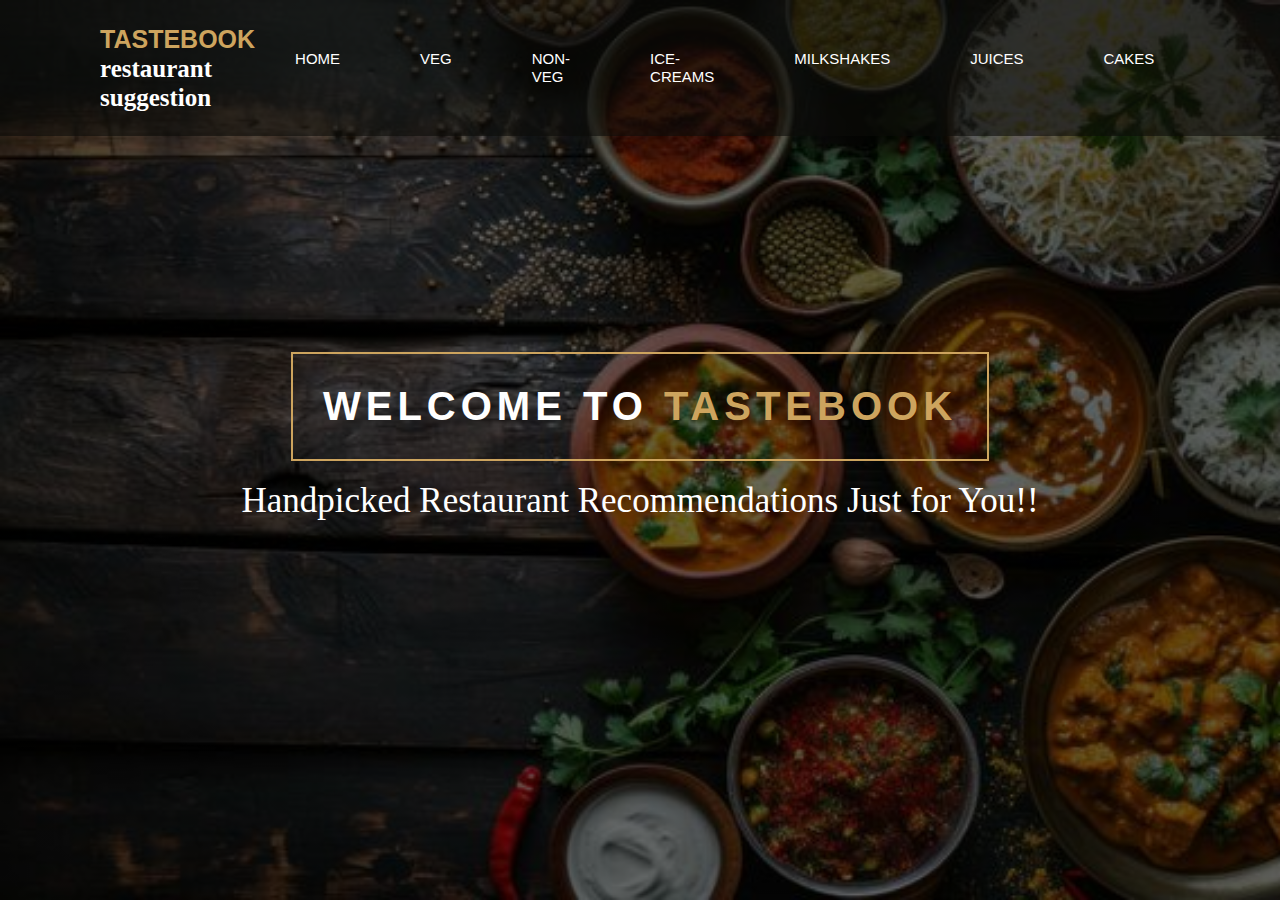
<file: index.html>
<!DOCTYPE html>
<html lang="en">
<head>
    <meta charset="UTF-8">
    <meta name="viewport" content="width=device-width, initial-scale=1.0">
    <title>Tastebook</title>
    <link rel="stylesheet" href="style.css">
</head>
<body>
    <section class="home" id="home">
        <nav>
            <div class="logo">
                <h1>Tastebook <span>Restaurant Suggestion</span></h1>
            </div>
            <ul>
                <li><a href="index.html">Home</a></li>
                <li><a href="veg.html">Veg</a></li>
                <li><a href="non-veg.html">Non-Veg</a></li>
                <li><a href="ice-creams.html">Ice-Creams</a></li>
                <li><a href="milkshakes.html">Milkshakes</a></li>
                <li><a href="juices.html">Juices</a></li>
                <li><a href="cakes.html">Cakes</a></li>
            </ul>
        </nav>
        <div class="banner">
            <h2>Welcome to <span>Tastebook</span></h2>
            <h3>Handpicked Restaurant Recommendations Just for You!!</h3>
        </div>

        </div>
    </section>
</body>
</html>
</file>
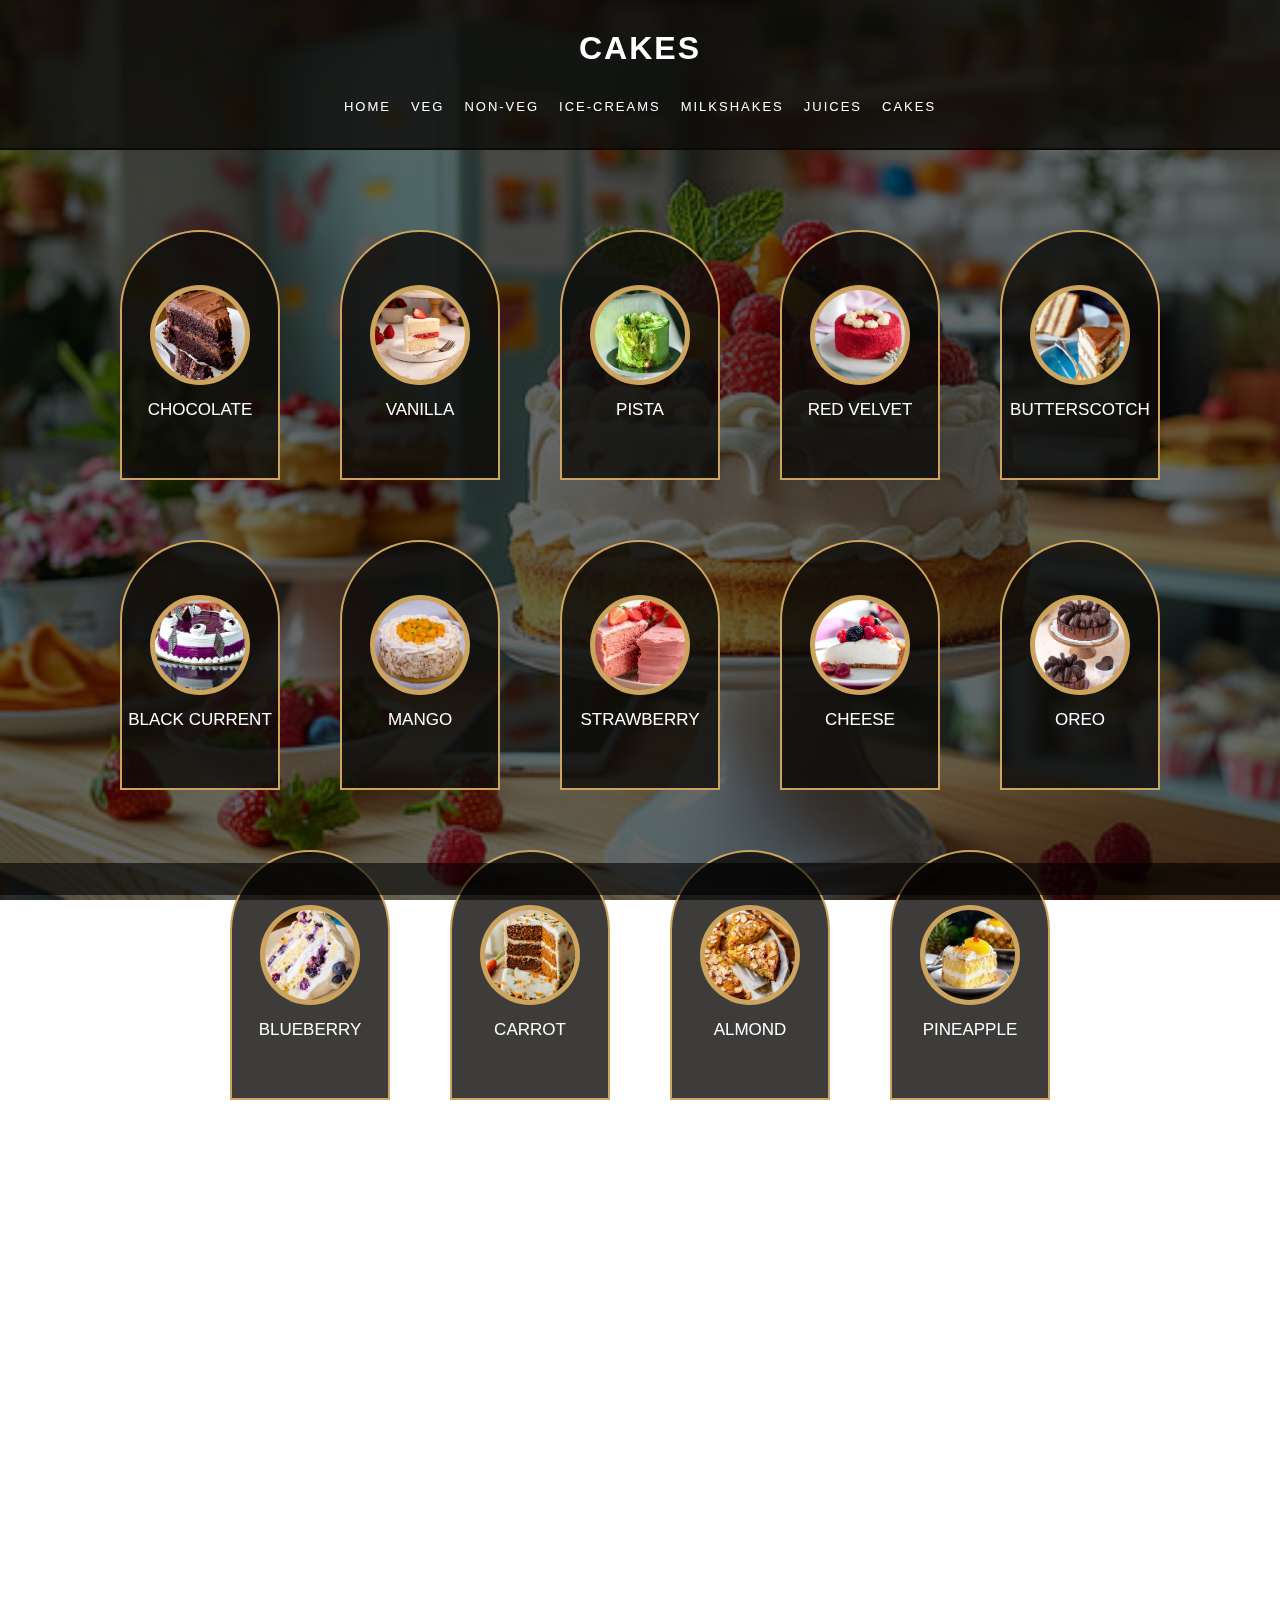
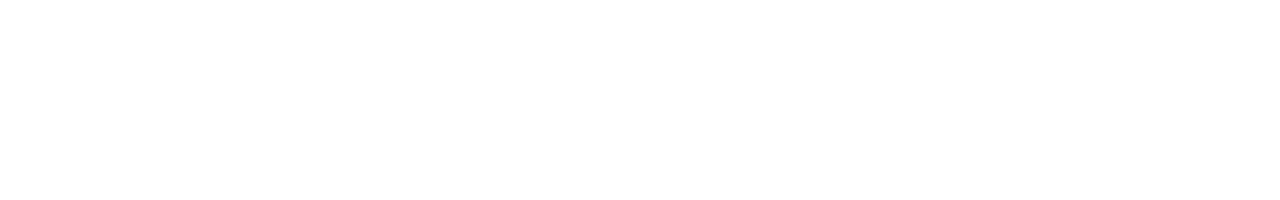
<file: cakes.html>
<!DOCTYPE html>
<html lang="en">
<head>
    <meta charset="UTF-8">
    <meta http-equi="X-UA-Compatible" content="IE-edge">
    <meta name="viewport" content="width=device-width, initial-scale=1.0">
    <title>Cakes</title>
    <link rel="stylesheet" href="veg-style.css">
</head>
<body>
    <section class="food5">
        <header>
            <h1>Cakes</h1>
            <nav>
                <ul>
                    <li><a href="index.html">Home</a></li>
                    <li><a href="veg.html">Veg</a></li>
                    <li><a href="non-veg.html">Non-Veg</a></li>
                    <li><a href="ice-creams.html">Ice-Creams</a></li>
                    <li><a href="milkshakes.html">Milkshakes</a></li>
                    <li><a href="juices.html">Juices</a></li>
                    <li><a href="cakes.html">Cakes</a></li>
                </ul>
            </nav>
        </header>

        <div class="container">

            <div class="food-box">
                <img src="Chocolate cake.jpg" class="food-img" onclick="getCurrentLocationResults('Cake Palace Chocolate')">
                <h2 class="food-title">Chocolate</h2>
            </div>

            <div class="food-box">
                <img src="Vanilla cake.jpg" class="food-img" onclick="getCurrentLocationResults('Cake Palace Vanilla')">
                <h2 class="food-title">Vanilla</h2>
            </div>

            <div class="food-box">
                <img src="Pista cake.jpg" class="food-img" onclick="getCurrentLocationResults('Cake Palace Pista')">
                <h2 class="food-title">Pista</h2>
            </div>

            <div class="food-box">
                <img src="Red Velvet cake.webp" class="food-img" onclick="getCurrentLocationResults('Cake Palace Red Velvet')">
                <h2 class="food-title">Red Velvet</h2>
            </div>

            <div class="food-box">
                <img src="Buttercotch cake.jpg" class="food-img" onclick="getCurrentLocationResults('Cake Palace Butterscotch')">
                <h2 class="food-title">Butterscotch</h2>
            </div>

            <div class="food-box">
                <img src="Black Current cake.jpg" class="food-img" onclick="getCurrentLocationResults('Cake Palace Black Current')">
                <h2 class="food-title">Black Current</h2>
            </div>

            <div class="food-box">
                <img src="Mango cake.jpg" class="food-img" onclick="getCurrentLocationResults('Cake Palace Mango')">
                <h2 class="food-title">Mango</h2>
            </div>
            <div class="food-box">
                <img src="Strawberry cake.jpg" class="food-img" onclick="getCurrentLocationResults('Cake Palace Strawberry')">
                <h2 class="food-title">Strawberry</h2>
            </div>

            <div class="food-box">
                <img src="Cheese cake.jpg" class="food-img" onclick="getCurrentLocationResults('Cake Palace Cheese')">
                <h2 class="food-title">Cheese</h2>
            </div>

            <div class="food-box">
                <img src="Oreo cake.webp" class="food-img" onclick="getCurrentLocationResults('Cake Palace Oreo')">
                <h2 class="food-title">Oreo</h2>
            </div>

            <div class="food-box">
                <img src="Blueberry cake.webp" class="food-img" onclick="getCurrentLocationResults('Cake Palace Blueberry')">
                <h2 class="food-title">Blueberry</h2>
            </div>

            <div class="food-box">
                <img src="carrot cake.jpg" class="food-img" onclick="getCurrentLocationResults('Cake Palace Carrot')">
                <h2 class="food-title">Carrot</h2>
            </div>

            <div class="food-box">
                <img src="Almond cake.jpg" class="food-img" onclick="getCurrentLocationResults('Cake Palace Almond')">
                <h2 class="food-title">Almond</h2>
            </div>

            <div class="food-box">
                <img src="Pineapple cake.jpg" class="food-img" onclick="getCurrentLocationResults('Cake Palace Pineapple')">
                <h2 class="food-title">Pineapple</h2>
            </div>



        </div>
        <ul id="results"></ul>
    </section>
    <script src="/script.js"></script>
</body>
</html>
</file>
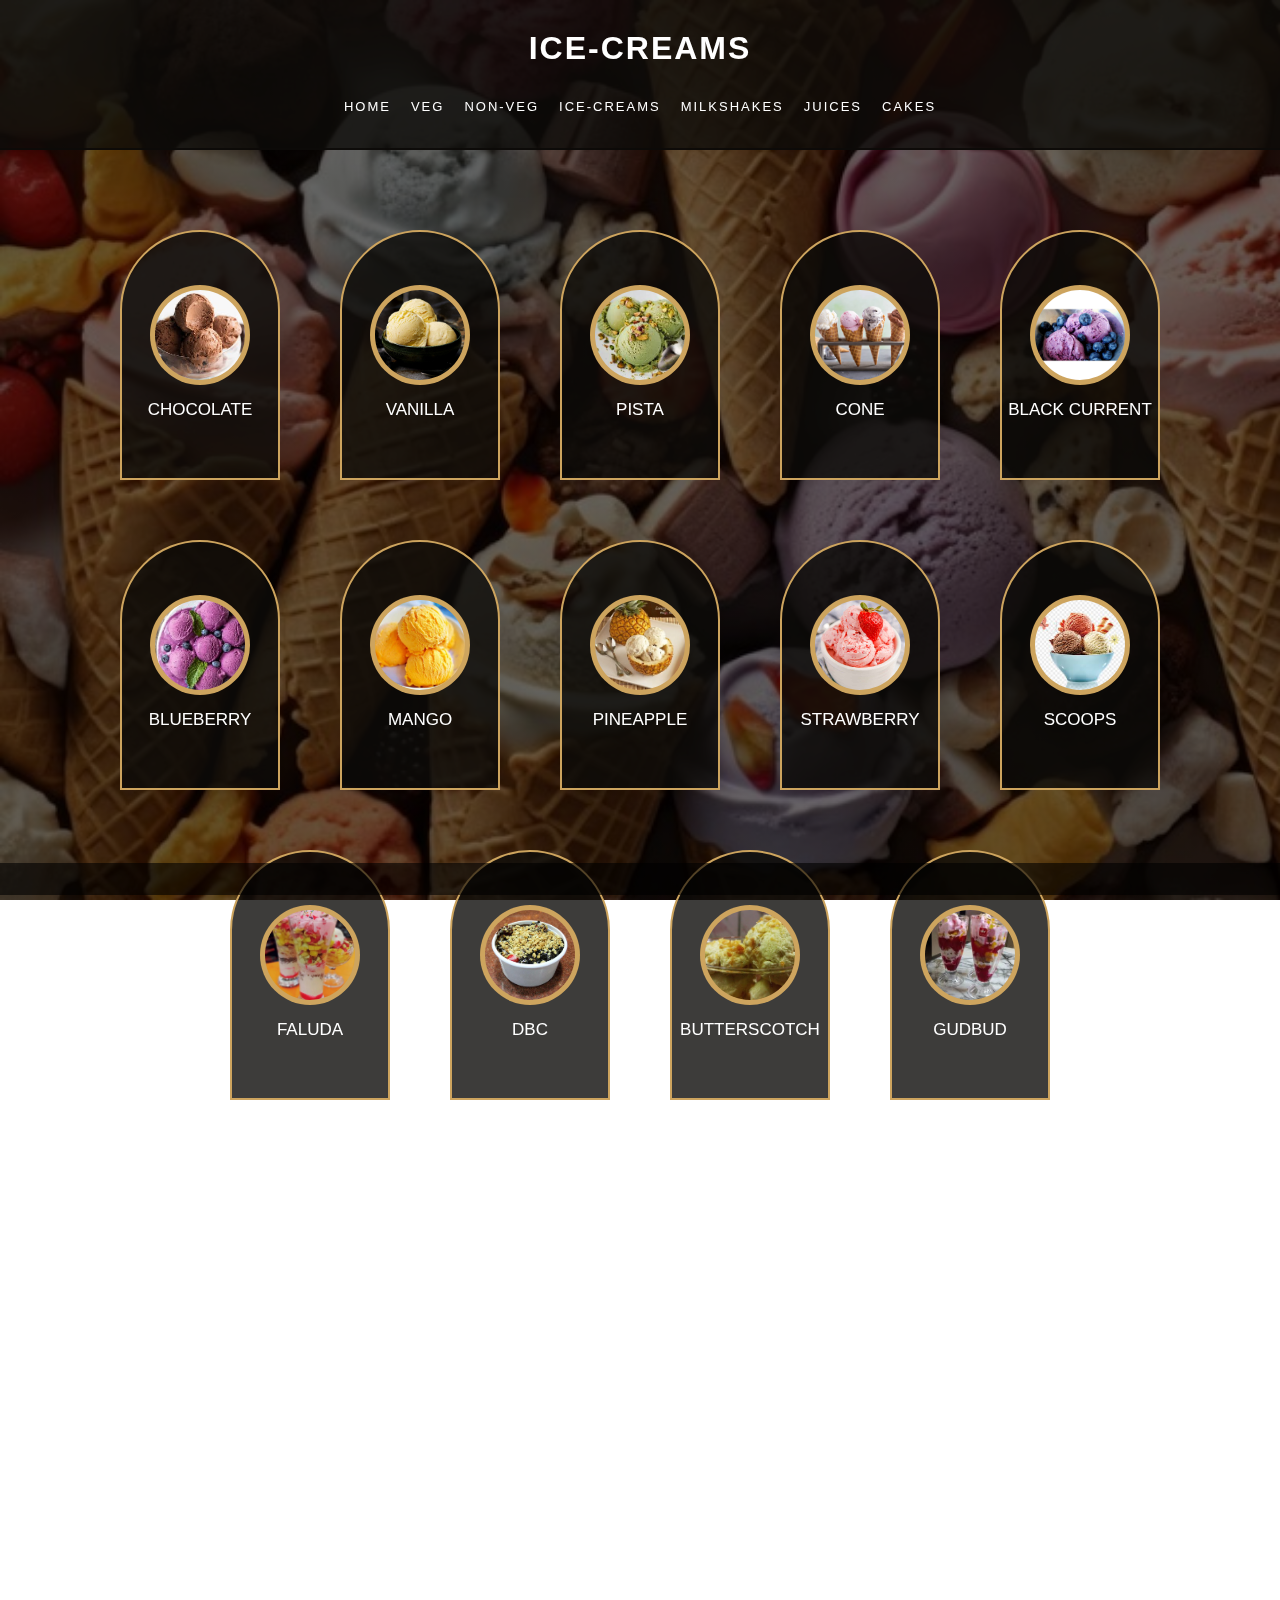
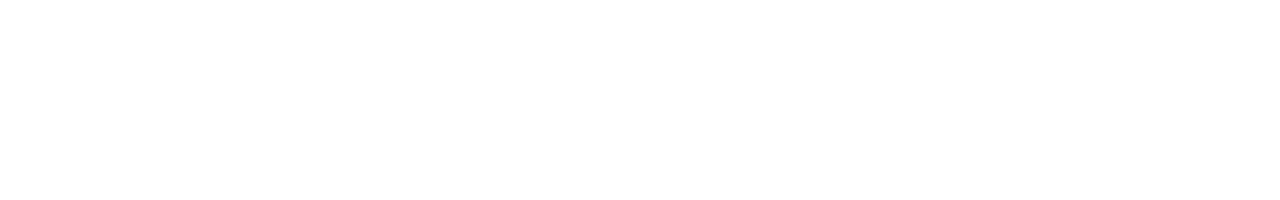
<file: ice-creams.html>
<!DOCTYPE html>
<html lang="en">
<head>
    <meta charset="UTF-8">
    <meta http-equi="X-UA-Compatible" content="IE-edge">
    <meta name="viewport" content="width=device-width, initial-scale=1.0">
    <title>Ice-Creams</title>
    <link rel="stylesheet" href="veg-style.css">
</head>
<body>
    <section class="food2">
        <header>
            <h1>Ice-Creams</h1>
            <nav>
                <ul>
                    <li><a href="index.html">Home</a></li>
                    <li><a href="veg.html">Veg</a></li>
                    <li><a href="non-veg.html">Non-Veg</a></li>
                    <li><a href="ice-creams.html">Ice-Creams</a></li>
                    <li><a href="milkshakes.html">Milkshakes</a></li>
                    <li><a href="juices.html">Juices</a></li>
                    <li><a href="cakes.html">Cakes</a></li>
                </ul>
            </nav>
        </header>

        <div class="container">

            <div class="food-box">
                <img src="Chocolate Ice.jpg" class="food-img" onclick="getCurrentLocationResults('Amul ice Chocolate')">
                <h2 class="food-title">Chocolate</h2>
            </div>

            <div class="food-box">
                <img src="Vanilla Ice.jpg" class="food-img" onclick="getCurrentLocationResults('Amul ice Vanilla')">
                <h2 class="food-title">Vanilla</h2>
            </div>

            <div class="food-box">
                <img src="Pista Ice.jpg" class="food-img" onclick="getCurrentLocationResults('Amul ice Pista')">
                <h2 class="food-title">Pista</h2>
            </div>

            <div class="food-box">
                <img src="Cone Ice.jpg" class="food-img" onclick="getCurrentLocationResults('Amul ice Cone')">
                <h2 class="food-title">Cone</h2>
            </div>

            <div class="food-box">
                <img src="Black Current Ice.jpg" class="food-img" onclick="getCurrentLocationResults('Amul ice Black Current')">
                <h2 class="food-title">Black Current</h2>
            </div>

            <div class="food-box">
                <img src="Blueberry Ice.jpg" class="food-img" onclick="getCurrentLocationResults('Amul ice Blueberry')">
                <h2 class="food-title">Blueberry</h2>
            </div>

            <div class="food-box">
                <img src="Mango Ice.webp" class="food-img" onclick="getCurrentLocationResults('Amul ice Mango')">
                <h2 class="food-title">Mango</h2>
            </div>
            <div class="food-box">
                <img src="Pineapple Ice.webp" class="food-img" onclick="getCurrentLocationResults('Amul ice Pineapple')">
                <h2 class="food-title">Pineapple</h2>
            </div>

            <div class="food-box">
                <img src="Strawberry Ice.jpg" class="food-img" onclick="getCurrentLocationResults('Amul ice Strawberry')">
                <h2 class="food-title">Strawberry</h2>
            </div>

            <div class="food-box">
                <img src="Scoops Ice.jpg" class="food-img" onclick="getCurrentLocationResults('Amul ice Scoops')">
                <h2 class="food-title">Scoops</h2>
            </div>

            <div class="food-box">
                <img src="Faluda.jpg" class="food-img" onclick="getCurrentLocationResults('Amul ice Faluda')">
                <h2 class="food-title">Faluda</h2>
            </div>

            <div class="food-box">
                <img src="DBC Ice.jpg" class="food-img" onclick="getCurrentLocationResults('Amul ice DBC')">
                <h2 class="food-title">DBC</h2>
            </div>

            <div class="food-box">
                <img src="Butterscotch Ice.jpg" class="food-img" onclick="getCurrentLocationResults('Amul ice Butterscotch')">
                <h2 class="food-title">Butterscotch</h2>
            </div>

            <div class="food-box">
                <img src="Gudbud.jpg" class="food-img" onclick="getCurrentLocationResults('Amul ice Gudbud')">
                <h2 class="food-title">Gudbud</h2>
            </div>



        </div>
        <ul id="results"></ul>
    </section>
    <script src="/script.js"></script>
</body>
</html>
</file>
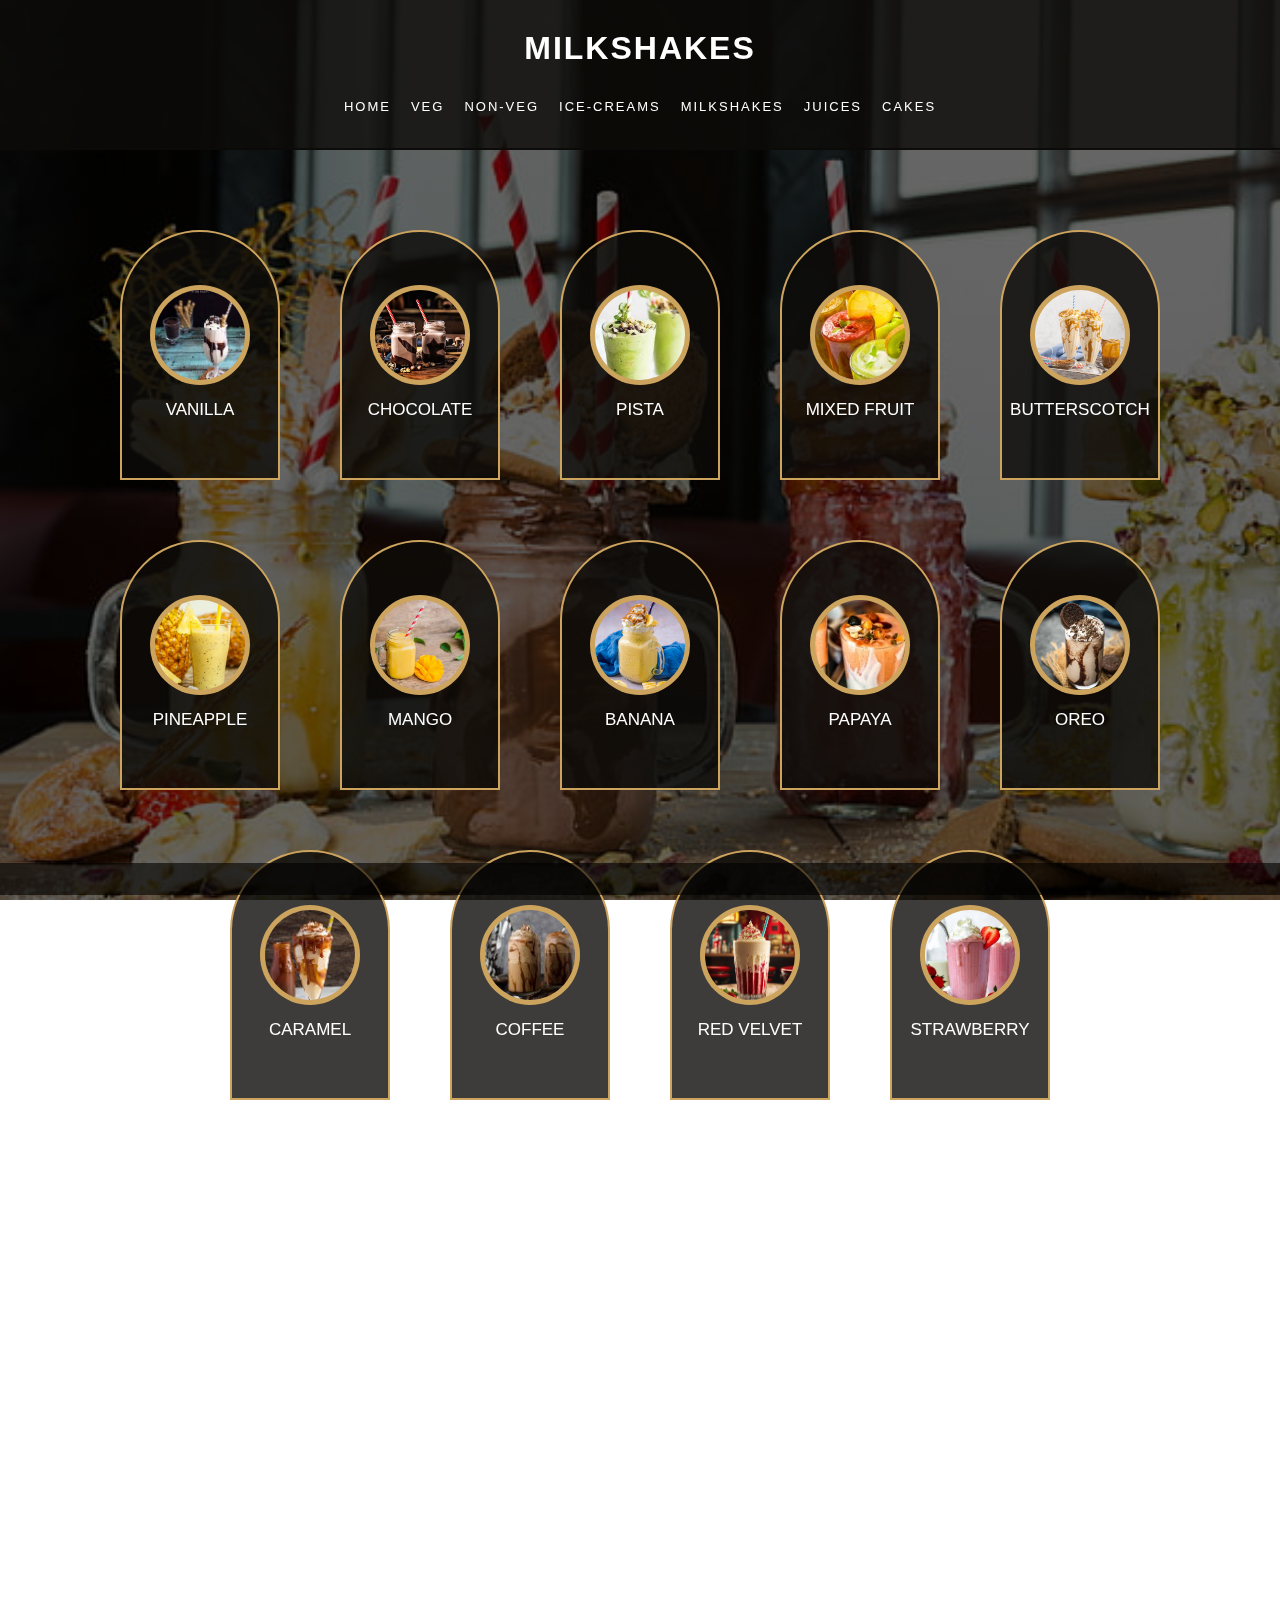
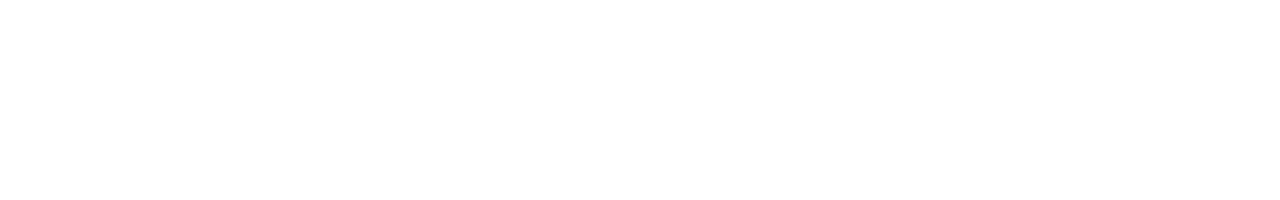
<file: milkshakes.html>
<!DOCTYPE html>
<html lang="en">
<head>
    <meta charset="UTF-8">
    <meta http-equi="X-UA-Compatible" content="IE-edge">
    <meta name="viewport" content="width=device-width, initial-scale=1.0">
    <title>Milkshakes</title>
    <link rel="stylesheet" href="veg-style.css">
</head>
<body>
    <section class="food3">
        <header>
            <h1>Milkshakes</h1>
            <nav>
                <ul>
                    <li><a href="index.html">Home</a></li>
                    <li><a href="veg.html">Veg</a></li>
                    <li><a href="non-veg.html">Non-Veg</a></li>
                    <li><a href="ice-creams.html">Ice-Creams</a></li>
                    <li><a href="milkshakes.html">Milkshakes</a></li>
                    <li><a href="juices.html">Juices</a></li>
                    <li><a href="cakes.html">Cakes</a></li>
                </ul>
            </nav>
        </header>

        <div class="container">

            <div class="food-box">
                <img src="Vanilla Shake.jpg" class="food-img" onclick="getCurrentLocationResults('Cold Vanilla')">
                <h2 class="food-title">Vanilla</h2>
            </div>

            <div class="food-box">
                <img src="Chocolate Shake.jpg" class="food-img" onclick="getCurrentLocationResults('Cold Chocolate')">
                <h2 class="food-title">Chocolate</h2>
            </div>

            <div class="food-box">
                <img src="Pista Shake.webp" class="food-img" onclick="getCurrentLocationResults('Cold Pista')">
                <h2 class="food-title">Pista</h2>
            </div>

            <div class="food-box">
                <img src="Mixed Shake.jpg" class="food-img" onclick="getCurrentLocationResults('Cold Mixed Fruit')">
                <h2 class="food-title">Mixed Fruit</h2>
            </div>

            <div class="food-box">
                <img src="Butterscotch Shake.webp" class="food-img" onclick="getCurrentLocationResults('Cold Butterscotch')">
                <h2 class="food-title">Butterscotch</h2>
            </div>

            <div class="food-box">
                <img src="Pineapple Shake.webp" class="food-img" onclick="getCurrentLocationResults('Cold Pineapple')">
                <h2 class="food-title">Pineapple</h2>
            </div>

            <div class="food-box">
                <img src="Mango Shake.avif" class="food-img" onclick="getCurrentLocationResults('Cold Mango')">
                <h2 class="food-title">Mango</h2>
            </div>
            <div class="food-box">
                <img src="Banana Shake.jpg" class="food-img" onclick="getCurrentLocationResults('Cold Banana')">
                <h2 class="food-title">Banana</h2>
            </div>

            <div class="food-box">
                <img src="Papaya Shake.jpg" class="food-img" onclick="getCurrentLocationResults('Cold Papaya')">
                <h2 class="food-title">Papaya</h2>
            </div>

            <div class="food-box">
                <img src="Oreo Shake.jpg" class="food-img" onclick="getCurrentLocationResults('Cold Oreo')">
                <h2 class="food-title">Oreo</h2>
            </div>

            <div class="food-box">
                <img src="Caramel shake.jpg" class="food-img" onclick="getCurrentLocationResults('Cold Caramel')">
                <h2 class="food-title">Caramel</h2>
            </div>

            <div class="food-box">
                <img src="Coffee Shake.jpg" class="food-img" onclick="getCurrentLocationResults('Cold Coffee')">
                <h2 class="food-title">Coffee</h2>
            </div>

            <div class="food-box">
                <img src="Red Velvet Shake.jpg" class="food-img" onclick="getCurrentLocationResults('Cold Red Velvet')">
                <h2 class="food-title">Red Velvet</h2>
            </div>

            <div class="food-box">
                <img src="Strawberry shake.jpg" class="food-img" onclick="getCurrentLocationResults('Cold Strawberry')">
                <h2 class="food-title">Strawberry</h2>
            </div>



        </div>
        <ul id="results"></ul>
    </section>
    <script src="/script.js"></script>
</body>
</html>
</file>
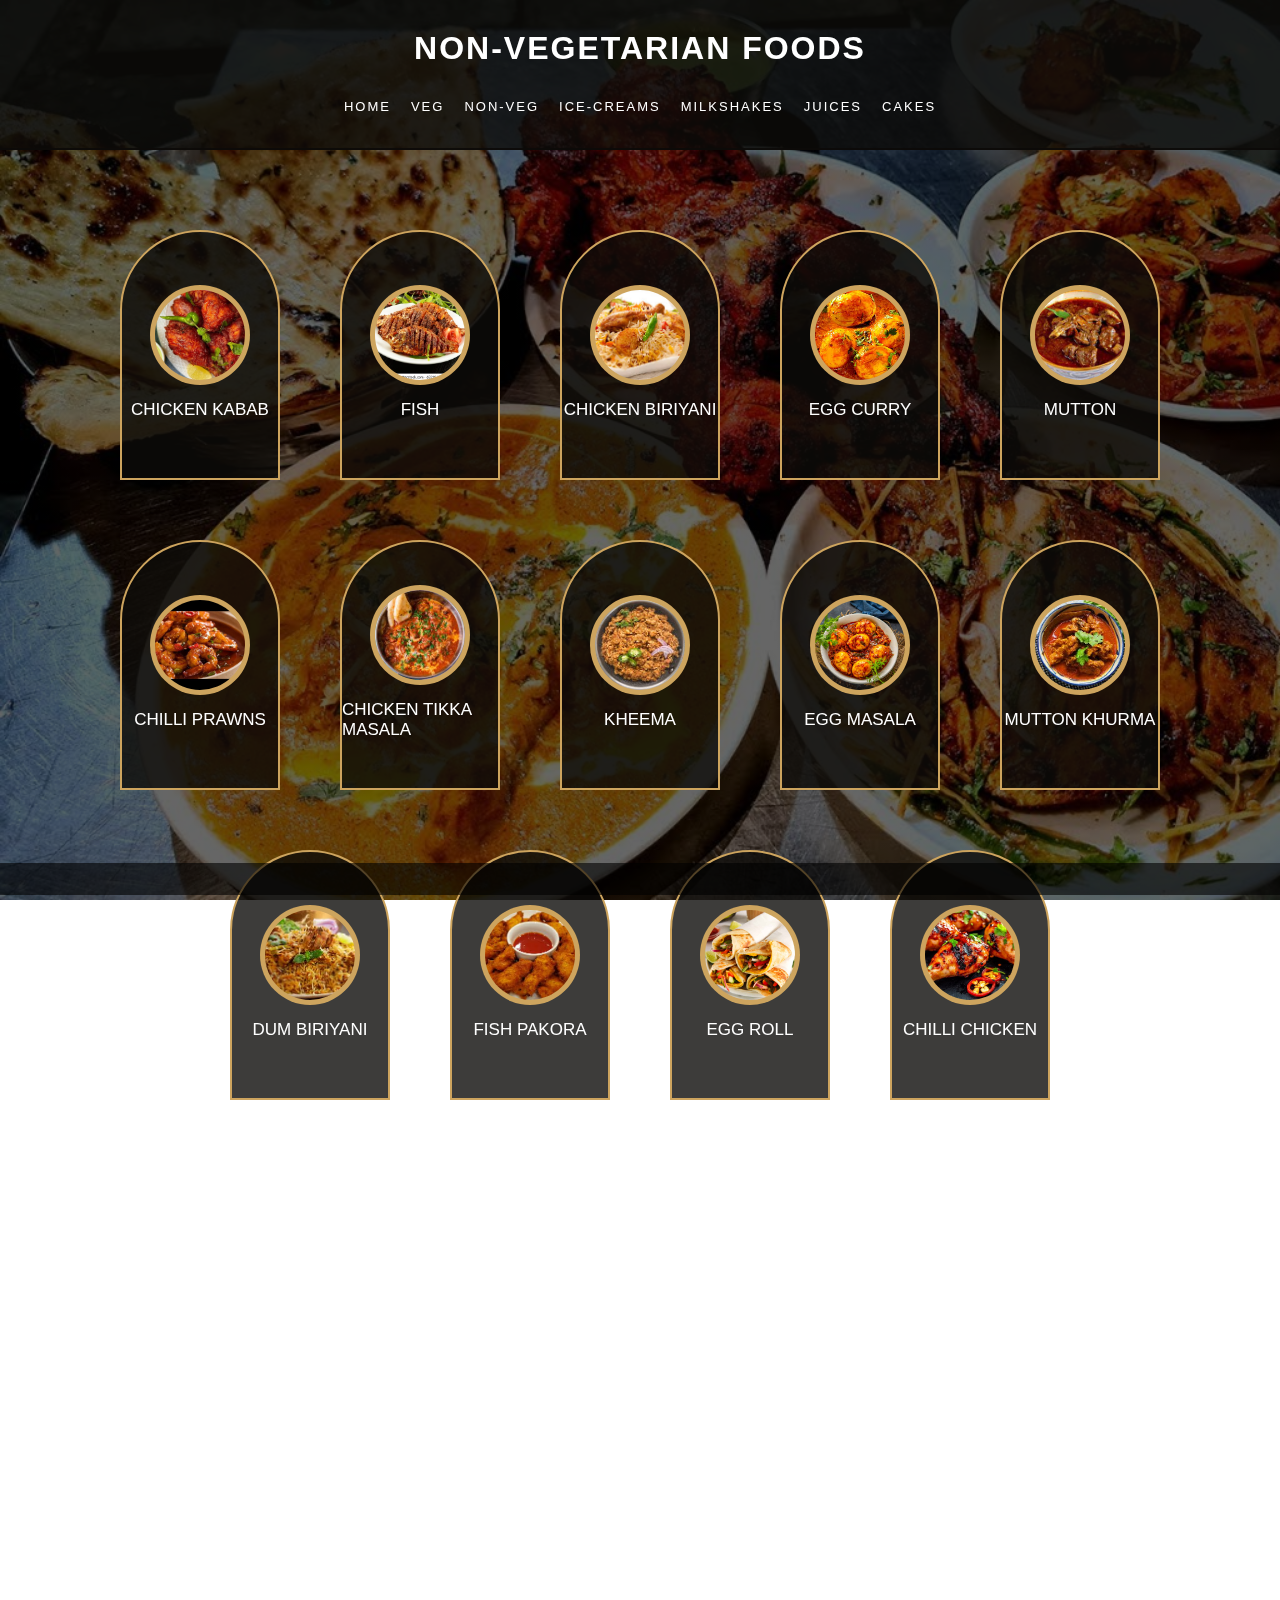
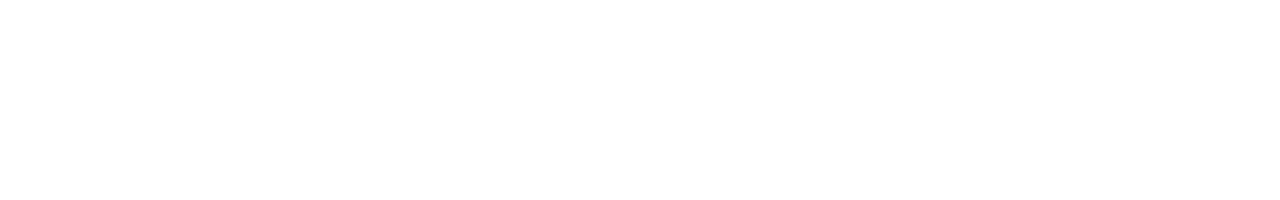
<file: non-veg.html>
<!DOCTYPE html>
<html lang="en">
<head>
    <meta charset="UTF-8">
    <meta http-equi="X-UA-Compatible" content="IE-edge">
    <meta name="viewport" content="width=device-width, initial-scale=1.0">
    <title>Non-Veg Foods</title>
    <link rel="stylesheet" href="veg-style.css">
</head>
<body>
    <section class="food1">
        <header>
            <h1>Non-Vegetarian Foods</h1>
            <nav>
                <ul>
                    <li><a href="index.html">Home</a></li>
                    <li><a href="veg.html">Veg</a></li>
                    <li><a href="non-veg.html">Non-Veg</a></li>
                    <li><a href="ice-creams.html">Ice-Creams</a></li>
                    <li><a href="milkshakes.html">Milkshakes</a></li>
                    <li><a href="juices.html">Juices</a></li>
                    <li><a href="cakes.html">Cakes</a></li>
                </ul>
            </nav>
        </header>

        <div class="container">

            <div class="food-box">
                <img src="Chicken Kabab.jpg" class="food-img" onclick="getCurrentLocationResults('Non Veg', 'Non','Chicken Kabab')">
                <h2 class="food-title">Chicken Kabab</h2>
            </div>

            <div class="food-box">
                <img src="Fish.webp" class="food-img" onclick="getCurrentLocationResults('Non Veg', 'Non','Fish')">
                <h2 class="food-title">Fish</h2>
            </div>

            <div class="food-box">
                <img src="Chicken Biriyani.jpg" class="food-img" onclick="getCurrentLocationResults('Non Veg', 'Non','Chicken Biriyani')">
                <h2 class="food-title">Chicken Biriyani</h2>
            </div>

            <div class="food-box">
                <img src="Egg Curry.jpg" class="food-img" onclick="getCurrentLocationResults('Non Veg', 'Non','Egg Curry')">
                <h2 class="food-title">Egg Curry</h2>
            </div>
            

            <div class="food-box">
                <img src="Mutton.jpg" class="food-img" onclick="getCurrentLocationResults('Non Veg', 'Non','Mutton')">
                <h2 class="food-title">Mutton</h2>
            </div>

            <div class="food-box">
                <img src="Chilli Prawns.jpg" class="food-img" onclick="getCurrentLocationResults('Non Veg', 'Non','Chilli prawns')">
                <h2 class="food-title">Chilli prawns</h2>
            </div>

            <div class="food-box">
                <img src="Chicken Tikka Masala.jpg" class="food-img" onclick="getCurrentLocationResults('Non Veg', 'Non','Chicken Tikka Masala')">
                <h2 class="food-title">Chicken Tikka Masala</h2>
            </div>
            <div class="food-box">
                <img src="Kheema.jpg" class="food-img" onclick="getCurrentLocationResults('Non Veg', 'Non','Kheema')">
                <h2 class="food-title">Kheema</h2>
            </div>

            <div class="food-box">
                <img src="Egg Masala.jpg" class="food-img" onclick="getCurrentLocationResults('Non Veg', 'Non','Egg Masala')">
                <h2 class="food-title">Egg masala</h2>
            </div>

            <div class="food-box">
                <img src="Mutton Khurma.jpg" class="food-img" onclick="getCurrentLocationResults('Non Veg', 'Non','Mutton Khurma')">
                <h2 class="food-title">Mutton Khurma</h2>
            </div>

            <div class="food-box">
                <img src="Dum Biriyani.jpg" class="food-img" onclick="getCurrentLocationResults('Non Veg', 'Non','Dum Biriyani')">
                <h2 class="food-title">Dum Biriyani</h2>
            </div>

            <div class="food-box">
                <img src="Fish Pakora.jpg" class="food-img" onclick="getCurrentLocationResults('Non Veg', 'Non','Fish Pakora')">
                <h2 class="food-title">Fish Pakora</h2>
            </div>

            <div class="food-box">
                <img src="Egg Roll.jpg" class="food-img" onclick="getCurrentLocationResults('Non Veg', 'Non','Egg Roll')">
                <h2 class="food-title">Egg Roll</h2>
            </div>

            <div class="food-box">
                <img src="Chilli Chicken.jpg" class="food-img" onclick="getCurrentLocationResults('Non Veg', 'Non','Chilli Chicken')">
                <h2 class="food-title">Chilli Chicken</h2>
            </div>





        </div>

        <ul id="results"></ul>

    </section>

    <script src="/script.js"></script>
</body>
</html>
</file>
<file: style.css>
*{
    margin: 0;
    padding: 0;
    box-sizing: border-box;
    font-family: 'Roboto', sans-serif;
}
.home{
    min-height: 100vh;
    background: linear-gradient(rgba(0,0,0,0.6),rgba(0,0,0,0.6)),url("background1.jpg");
    background-size: cover;
    background-repeat: no-repeat;
}
nav{
    display: flex;
    justify-content: space-between;
    align-items: center;
    background: rgba(12,11,9,0.6);
    color: #fff;
    padding: 10px 100px;
}
nav .logo h1{
    text-transform: uppercase;
    color: #CDA45E;
    font-size: 25px;
}
nav .logo h1 span{
    color: #fff;
    font-family: 'Dancing Script', cursive;
    font-size: 25px;
    text-transform: lowercase;
}
nav ul{
    display: flex;
}
nav ul li{
    list-style: none;
    padding: 40px;
}
nav ul li a{
    text-decoration: none;
    color: #fff;
    font-size: 15px;
    text-transform: uppercase;
    transition: 0.4s ease;
}
nav ul li a:hover{
    color: #CDA45E;
}
.banner{
    display: flex;
    flex-direction: column;
    justify-content: center;
    align-items: center;
    min-height: 80vh;
    margin-top: -50px;
}
.banner h2{
    color: #fff;
    text-transform: uppercase;
    letter-spacing: 5px;
    border: 2px solid #CDA45E;
    padding: 30px;
    font-size: 40px;
}
.banner h2 span{
    color: #CDA45E;
}
.banner h3{
    color: #fff;
    padding: 20px;
    font-weight: 500;
    font-size: 35px;
    font-family: 'Dancing Script', cursive;
}
.special{
    display: flex;
    justify-content: center;
    align-items: center;
    gap:20px;
}
.special h1{
    background-color: #CDA45E;
    color: black;
    padding: 10px;
    font-size: 12px;
    word-spacing: 5px;
    text-transform: uppercase;
    position: absolute;
    left: 895px;
    top: 580px;
}
.special .special-box{
    height: 220px;
    width: 160px;
    background: rgba(0,0,0,0.6);
    margin-top: -150px;
    border-top-right-radius: 100px;
    border-top-left-radius: 100px;
    border: 2px solid #CDA45E;
    display: flex;
    flex-direction: column;
    justify-content: center;
    align-items: center;
}
.special-box img{
    height: 100px;
    width: 100px;
    border-radius: 50%;
    object-fit: cover;
    border: 5px solid #CDA45E;
}
.special-box h2{
    color: #CDA45E;
    font-size: 15px;
    font-weight: 400;
    padding: 10px;
    text-transform:capitalize ;
}
.special-box h3{
    color: #fff;
    font-size: 18px;
    font-weight: 900;
    padding: 5px;
}
</file>
<file: veg-style.css>
*{
    margin: 0;
    padding: 0;
    box-sizing: border-box;
    font-family: 'Roboto', sans-serif;
   }
   /* ------ Header Section ------*/
   .food{
      position: relative;
    min-height: 200vh;
    background: linear-gradient(rgba(0,0,0,0.6),rgba(0,0,0,0.6)),url("veg-background1.jpg");
    background-size: cover;
    background-attachment: fixed;
   }
   .food1{
      position: relative;
      min-height: 200vh;
      background: linear-gradient(rgba(0,0,0,0.6),rgba(0,0,0,0.6)),url("background2.jpg");
      background-size: cover;
      background-attachment: fixed;
     }
   .food2{
      position: relative;
      min-height: 200vh;
      background: linear-gradient(rgba(0,0,0,0.6),rgba(0,0,0,0.6)),url("background3.jpg");
      background-size: cover;
      background-attachment: fixed;
   }
   .food3{
      position: relative;
      min-height: 200vh;
      background: linear-gradient(rgba(0,0,0,0.6),rgba(0,0,0,0.6)),url("background4.jpg");
      background-size: cover;
      background-attachment: fixed;
   }
   .food4{
      position: relative;
      min-height: 200vh;
      background: linear-gradient(rgba(0,0,0,0.6),rgba(0,0,0,0.6)),url("background5.jpg");
      background-size: cover;
      background-attachment: fixed;
   }
   .food5{
      position: relative;
      min-height: 200vh;
      background: linear-gradient(rgba(0,0,0,0.6),rgba(0,0,0,0.6)),url("background6.jpg");
      background-size: cover;
      background-attachment: fixed;
   }
   header{
    background: rgba(12,11,9,0.8);
    height: 150px;
    border-bottom: 2px solid rgba(12,11,9,0.9);
    position: fixed;
    width: 100%;
    z-index: 10;
   }
   header h1{
    color: #fff;
    letter-spacing: 2px;
    text-align: center;
    padding: 30px 0 20px 0;
    text-transform: uppercase;
   }
   header nav{
    display: flex;
    justify-content: center;
    align-items: center;
   }
   header nav ul{
    display: flex;
   }
   header nav ul li{
    list-style: none;
    padding: 10px;
   }
   header nav ul li a{
    text-decoration: none;
    color: #fff;
    text-transform: uppercase;
    font-size: 13px;
    font-weight: 500;
    letter-spacing: 2px;
    transition: 0.4s ease-in;
   }
   header nav ul li a:hover{
    color: #CDA45E;
   }
   
   /* ----- Food Section -----*/

   .container{
    display: flex;
    flex-wrap: wrap;
    justify-content: center;
    align-items: center;
    min-height: 60vh;
    padding: 50px;
    position: fixed;
    top: 150px;
   }
   .container .food-box{
    height: 250px;
    width: 160px; 
    margin: 30px;
    background: rgba(12,11,9,0.8);
    border-top-right-radius: 100px;
    border-top-left-radius: 100px;
    border: 2px solid #CDA45E;
    display: flex;
    flex-direction: column;
    justify-content: center;
    align-items: center;
   }
   .container .food-box img{
    height: 100px;
    width: 100px;
    background: #CDA45E;
    border-radius: 50%;
    object-fit: cover;
    padding: 5px;
   }
   .container .food-box img:hover{
    transform: scale(1.2);
    overflow:scroll;
   }
   .container .food-box h2{
    color: #fff;
    font-size: 17px;
    font-weight: 500;
    text-transform: uppercase;
    padding-top: 15px;
    padding-bottom: 5px;
   }
   .container .food-box h3{
    color: #CDA45E;
    font-size: 13px;
    font-weight: 500;
    text-transform: uppercase;
    padding: 10px;
   }

#results {
   bottom: 5px;
   position: fixed;
   background-color: rgba(0,0,0,0.6);
   padding: 1rem;
   width: 100%;
   list-style-type: none;
   display: flex;
   flex-wrap: wrap;
   align-items: center;
   justify-content: center;
   gap: 1rem;
}

#results li {
   display: block;
   padding: 0.5rem;
   background-color: white;
   border-radius: 0.2rem;
}
</file>
